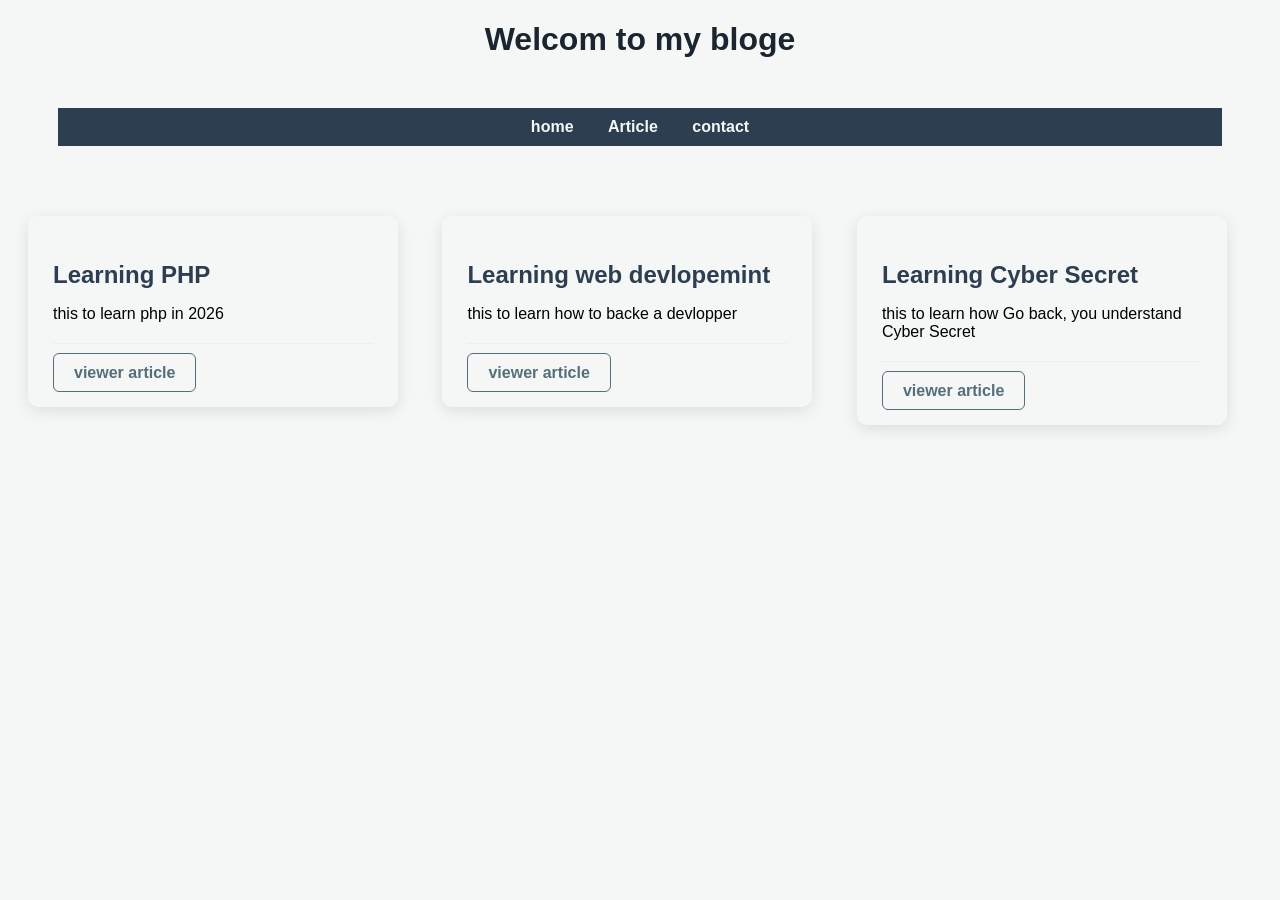
<file: index.html>
<!DOCTYPE html>
<html lang="en">
<head>
    <meta charset="UTF-8">
    <meta name="viewport" content="width=device-width, initial-scale=1.0">
    <link rel="stylesheet" href="index.css">
    <title>salman bloge</title>
</head>
<body>   
     <header>
        <h1>Welcom to my bloge</h1>
    </header>
    <nav>
    
        <a href="index.html">home</a>
        <a href="article.html">Article</a>
        <a href="contact.html">contact</a>
    </nav>
    <main>
        <section>
            <article id="art1">
                <h2>Learning PHP</h2>
                <p>this to learn php in 2026  </p>
                <a href="article_php.html" class="linik_art" >viewer article</a>
                
            </article>
            <article id="art2"> 
                <h2>Learning web devlopemint</h2>
                <p>this to learn how to backe a devlopper</p>
                <a href="article_web.html" class="linik_art">viewer article</a>
                
            </article>
            <article id="art3">
                <h2>Learning Cyber ​​Secret</h2>
                <p>this to learn how Go back, you understand Cyber ​​Secret</p>
                
                <a href="article_cyber.html" class="linik_art">viewer article</a>
            </article>
        </section>
    </main>
    
</body>
</html>
</file>
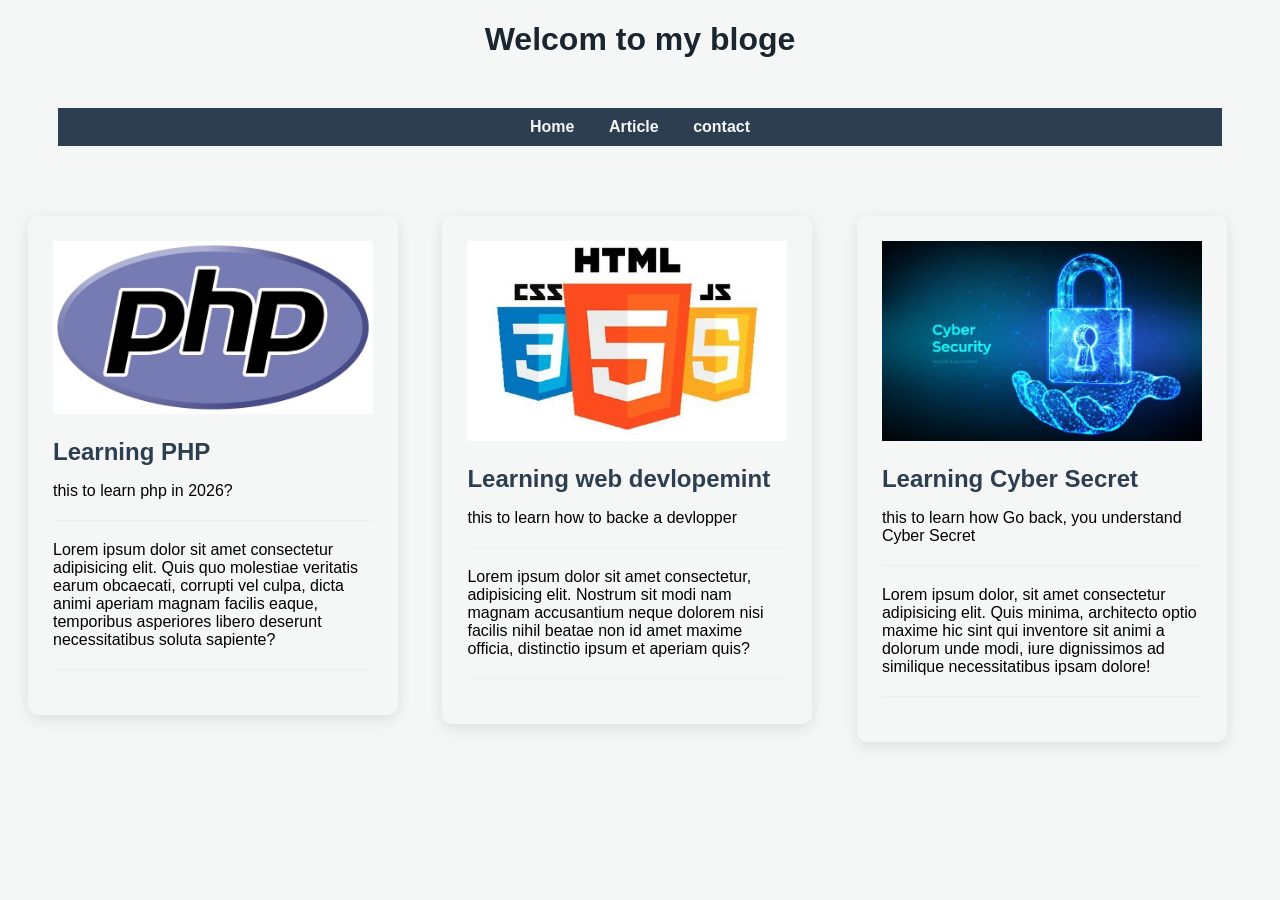
<file: article.html>
<!DOCTYPE html>
<html lang="en">
<head>
    <meta charset="UTF-8">
    <meta name="viewport" content="width=device-width, initial-scale=1.0">
    <title>salman baloge</title>
    <link rel="stylesheet" href="aericle.css">
</head>
<body>
    <header>
         <h1>Welcom to my bloge</h1>
    </header>
        <nav>
           
            <a href="index.html">Home</a>
            <a href="article.html">Article</a>
            <a href="contact.html">contact</a>
        </nav>
        <main>
        <section>
            <article class="art1">
                <img src="photo/téléchargement.jpg" alt="">
             <h2>Learning PHP</h2>
                <p>this to learn php in 2026?  </p>
                <p>Lorem ipsum dolor sit amet consectetur adipisicing elit. 
                    Quis quo molestiae veritatis earum obcaecati, 
                    corrupti vel culpa, dicta animi aperiam magnam facilis eaque,
                     temporibus asperiores libero deserunt necessitatibus soluta sapiente?</p>
                    </article>
                    <article class="art2">
                        <img src="photo/téléchargement (1).jpg" alt="">
                <h2>Learning web devlopemint</h2>
                <p>this to learn how to backe a devlopper</p>
                <p>Lorem ipsum dolor sit amet consectetur, adipisicing elit. 
                    Nostrum sit modi nam magnam accusantium neque dolorem nisi facilis nihil beatae non 
                    id amet maxime officia, distinctio ipsum et aperiam quis?
                </p>
            </article>
            
            <article class="art3">
                <img src="photo/Why NJ Small Businesses Need to Prioritize Cybersecurity_ Insights and Strategies.jpg" alt="">
                <h2>Learning Cyber ​​Secret</h2>
                <p>this to learn how Go back, you understand Cyber ​​Secret</p>
                <p>Lorem ipsum dolor, sit amet consectetur adipisicing elit. Quis minima, 
                    architecto optio maxime hic sint qui inventore sit animi a dolorum unde modi, 
                    iure dignissimos ad similique necessitatibus ipsam dolore!</p>
            </article>
        </section>
    </main>
</body>
</html>
</file>
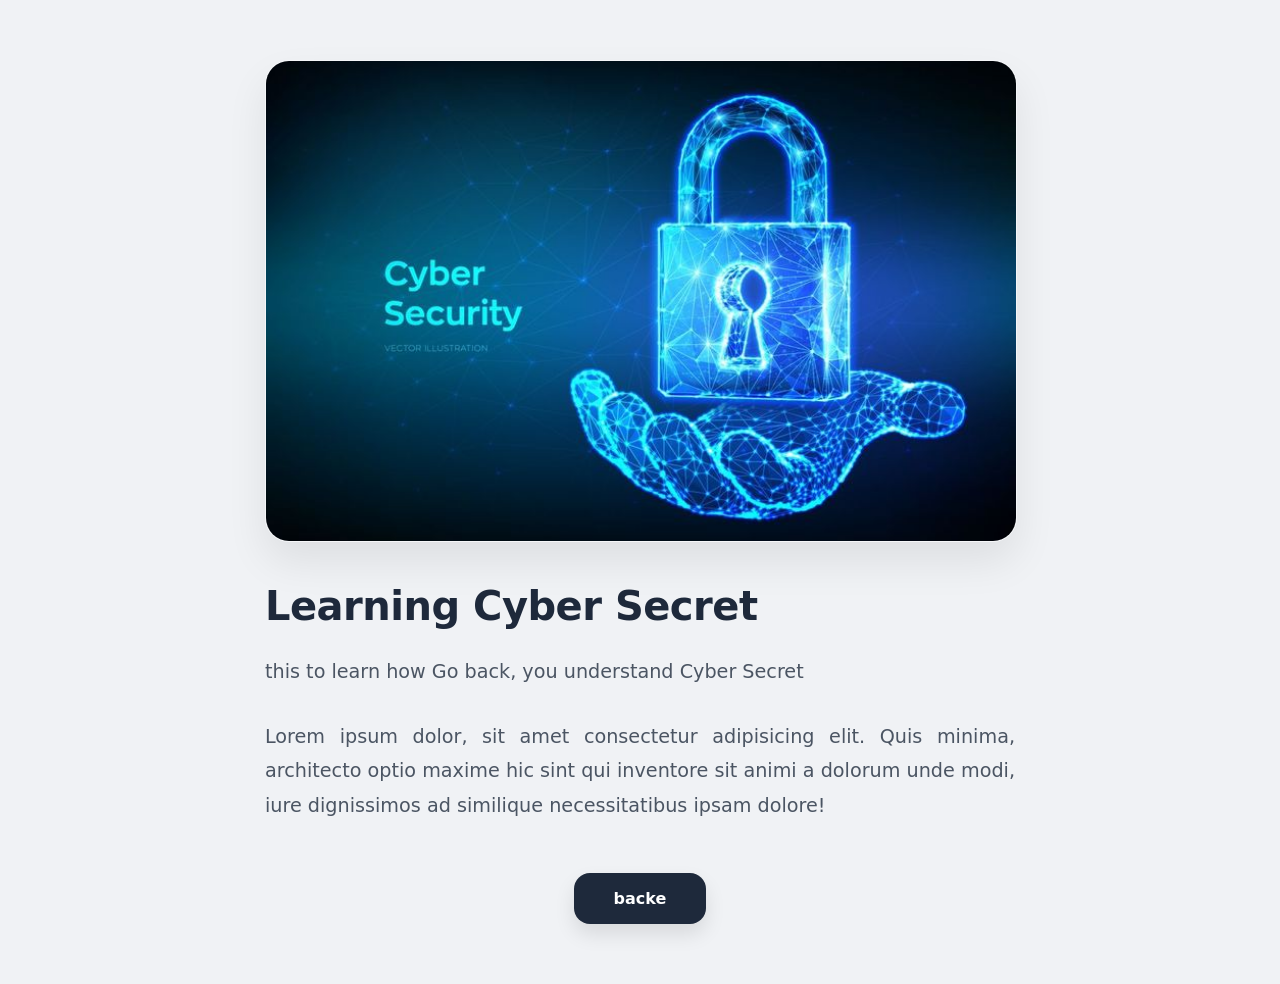
<file: article_cyber.html>
<!DOCTYPE html>
<html lang="en">
<head>
    <meta charset="UTF-8">
    <meta name="viewport" content="width=device-width, initial-scale=1.0">
    <title>salman bloge</title>
    <link rel="stylesheet" href="article_php.css">
</head>
<body>
     <article class="art3">
                <img src="photo/Why NJ Small Businesses Need to Prioritize Cybersecurity_ Insights and Strategies.jpg" alt="">
                <h2>Learning Cyber ​​Secret</h2>
                <p>this to learn how Go back, you understand Cyber ​​Secret</p>
                <p>Lorem ipsum dolor, sit amet consectetur adipisicing elit. Quis minima, 
                    architecto optio maxime hic sint qui inventore sit animi a dolorum unde modi, 
                    iure dignissimos ad similique necessitatibus ipsam dolore!</p>
            </article>
              <a href="index.html">backe</a>
</body>
</html>
</file>
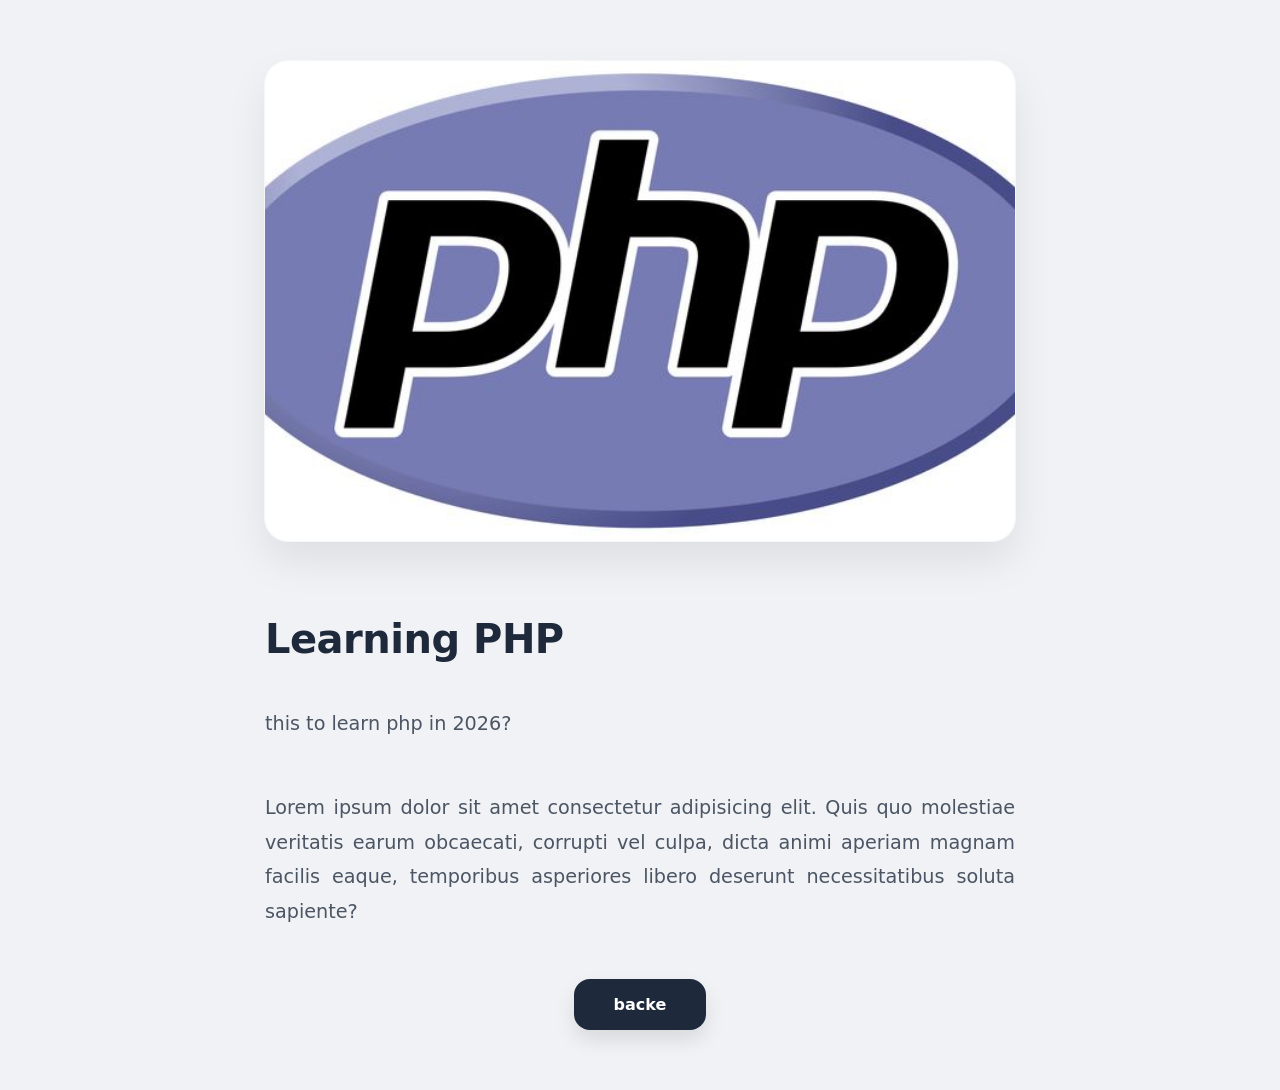
<file: article_php.html>
<!DOCTYPE html>
<html lang="en">
<head>
    <meta charset="UTF-8">
    <meta name="viewport" content="width=device-width, initial-scale=1.0">
    <title>salman bloge</title>
    <link rel="stylesheet" href="article_php.css">
</head>
<body>
     <img src="photo/téléchargement.jpg" alt="">
             <h2>Learning PHP</h2>
                <p>this to learn php in 2026?  </p>
                <p>Lorem ipsum dolor sit amet consectetur adipisicing elit. 
                    Quis quo molestiae veritatis earum obcaecati, 
                    corrupti vel culpa, dicta animi aperiam magnam facilis eaque,
                     temporibus asperiores libero deserunt necessitatibus soluta sapiente?</p>
                    </article>

            <a href="index.html">backe</a>
</body>
</html>
</file>
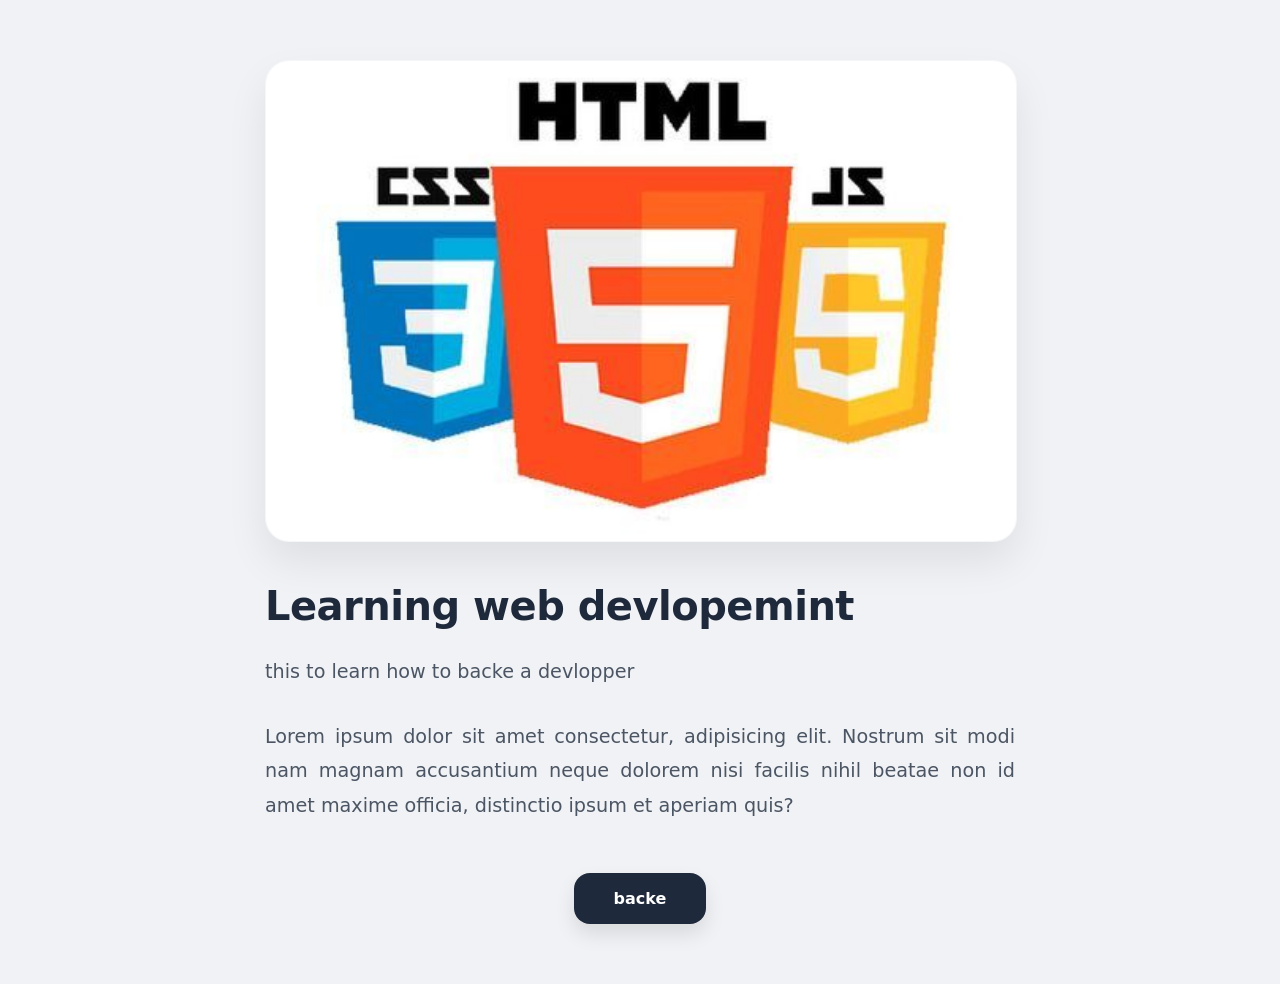
<file: article_web.html>
<!DOCTYPE html>
<html lang="en">
<head>
    <meta charset="UTF-8">
    <meta name="viewport" content="width=device-width, initial-scale=1.0">
    <title>salman bloge</title>
    <link rel="stylesheet" href="article_php.css">
</head>
<body>
    <article class="art2">
                        <img src="photo/téléchargement (1).jpg" alt="">
                <h2>Learning web devlopemint</h2>
                <p>this to learn how to backe a devlopper</p>
                <p>Lorem ipsum dolor sit amet consectetur, adipisicing elit. 
                    Nostrum sit modi nam magnam accusantium neque dolorem nisi facilis nihil beatae non 
                    id amet maxime officia, distinctio ipsum et aperiam quis?
                </p>
            </article>
              <a href="index.html">backe</a>
</body>
</html>
</file>
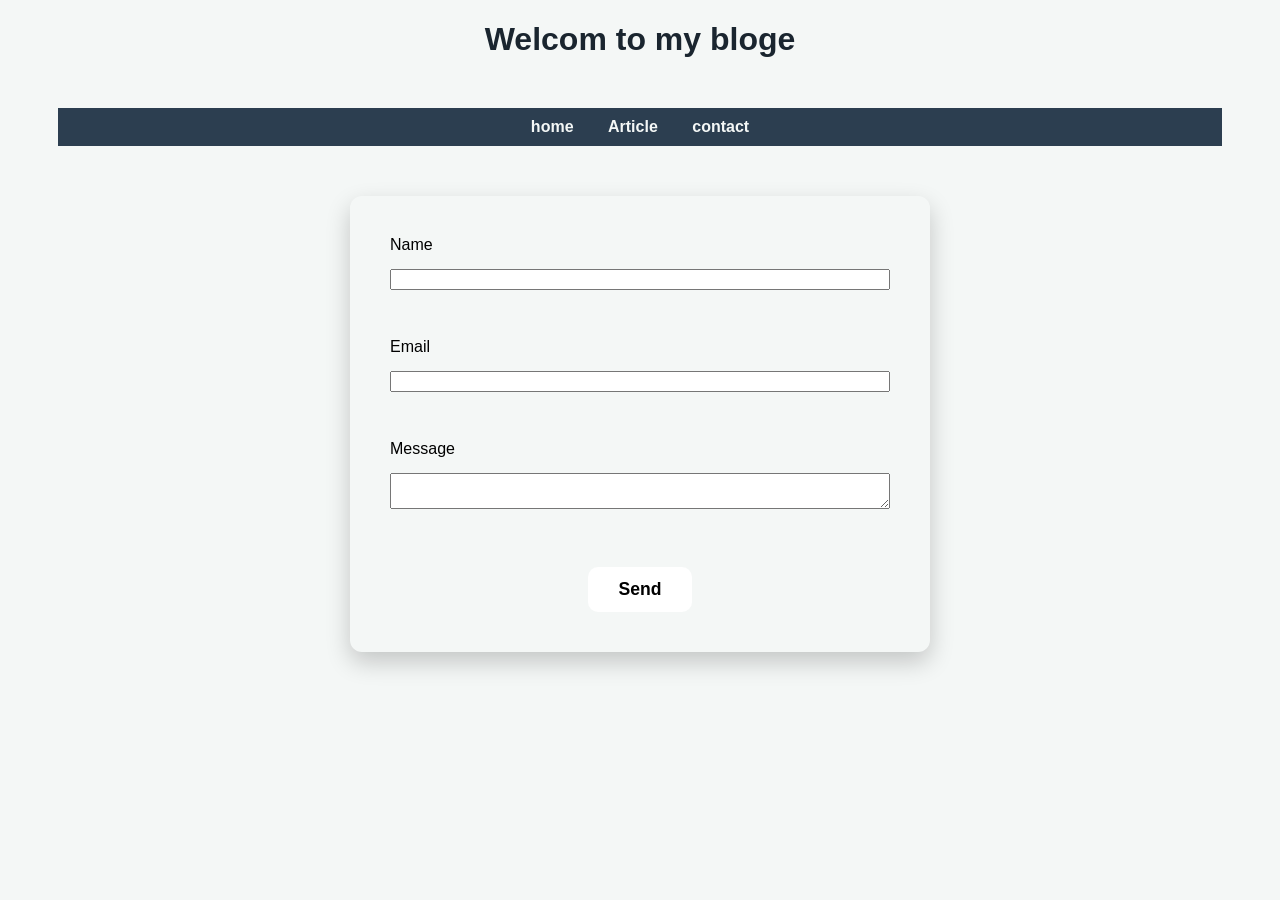
<file: contact.html>
<!DOCTYPE html>
<html lang="en">
<head>
    <meta charset="UTF-8">
    <meta name="viewport" content="width=device-width, initial-scale=1.0">
    <title>salman bloge</title>
    <link rel="stylesheet" href="conract.css">
</head>
<body>
    
    <header>
      <h1>Welcom to my bloge</h1>
    </header>


    <nav>
        
        <a href="index.html">home</a>
        <a href="article.html">Article</a>
        <a href="contact.html">contact</a>
    </nav>

    <form action="">
        <label for="">Name</label>
        <input type="text" name="" id="">
        <br>
        <label for="">Email</label>
        <input type="email" name="" id="">
        <br>
        <label for="">Message</label>
        <textarea name="" id=""></textarea>
        <br>
        <button type="submit">Send</button>
    </form>
</body>
</html>
</file>
<file: index.css>
:root {
    --main-bg: #f4f7f6;
    --card-bg: #ffffff;
    --nav-bg: #2c3e50;
    --title-color: #1a252f;
    --body-text: #546e7a;
    --white-text: #ffffff;
    --action-edit: #3498db;
    --action-delete: #e74c3c;
    --action-add: #2ecc71;
    --border-soft: #dee2e6;
    --radius: 10px;
    --shadow: 0 4px 15px rgba(0,0,0,0.1);
    
}

body{
    background-color: var(--main-bg);
    font-family: 'Segoe UI', Tahoma, Geneva, Verdana, sans-serif;
}
header{
    text-align: center;
    color: var(--title-color);

}
nav{
    background-color: var(--nav-bg);
    padding: 10px;
    margin: 50px;
    text-align: center;
}
nav a {
    text-decoration: none;
    color: var(--text-main);
    margin: 0 15px; 
    font-weight: bold;
    transition: 0.3s;
    color: #f4f7f6;
}
nav a:hover {
    color: var(--body-text); 
}
main{
    background: var(--main-bg);
    display: flex;
    flex-direction: row;
}
article {
    background-color: var(--bg-card);
    padding: 25px;
    border-radius: var(--radius);
    box-shadow: var(--shadow);
    width: 320px;
    margin: 20px;
    display: inline-block; 
    vertical-align: top;
}

article h2 {
    color: #2c3e50;
    margin-bottom: 15px;
}

article p {
    color: var(--text-p);
    border-bottom: 1px solid #eee; 
    padding-bottom: 20px;
    margin-bottom: 20px;
}

.linik_art {
    background-color: var(--btn-blue);
    color: var(--body-text);
    border: solid 1px #546e7a;
    padding: 10px 20px;
    border-radius: 6px ;
    cursor: pointer;
    font-weight: bold;
    color: #546e7a;
    text-decoration: none;
}
.linik_art:hover{
    color:#151819;

}
.linik_art:hover {
    background-color: #2980b9;
    transform: scale(1.05); 
}

.linik_art:active {
    transform: scale(0.95);
}
</file>
<file: aericle.css>
:root {
    --main-bg: #f4f7f6;
    --card-bg: #ffffff;
    --nav-bg: #2c3e50;
    --title-color: #1a252f;
    --body-text: #546e7a;
    --white-text: #ffffff;
    --action-edit: #3498db;
    --action-delete: #e74c3c;
    --action-add: #2ecc71;
    --border-soft: #dee2e6;
    --radius: 10px;
    --shadow: 0 4px 15px rgba(0,0,0,0.1);
    
}

body{
    background-color: var(--main-bg);
    font-family: 'Segoe UI', Tahoma, Geneva, Verdana, sans-serif;
}
header{
    text-align: center;
    color: var(--title-color);

}
nav{
    background-color: var(--nav-bg);
    padding: 10px;
    margin: 50px;
    text-align: center;
}
nav a {
    text-decoration: none;
    color: var(--text-main);
    margin: 0 15px; 
    font-weight: bold;
    transition: 0.3s;
    color: #f4f7f6;
}
nav a:hover {
    color: var(--body-text); 
}

main{
    background: var(--main-bg);
    display: flex;
    flex-direction: row;
}
article {
    background-color: var(--bg-card);
    padding: 25px;
    border-radius: var(--radius);
    box-shadow: var(--shadow);
    width: 320px;
    margin: 20px;
    display: inline-block; 
    vertical-align: top;
}

article h2 {
    color: #2c3e50;
    margin-bottom: 15px;
}

article p {
    color: var(--text-p);
    border-bottom: 1px solid #eee; 
    padding-bottom: 20px;
    margin-bottom: 20px;
}

 img{
    width: 100%;
    max-width: 360px;
    max-height: 200px;
    object-fit: cover;
 }
</file>
<file: article_php.css>
body {
    background-color: #f0f2f5;
    margin: 0;
    font-family: 'Segoe UI', system-ui, -apple-system, sans-serif;
    display: flex;
    flex-direction: column;
    align-items: center;
    padding: 60px 20px;
    color: #1a1a1a;
}

img {
    width: 100%;
    max-width: 750px;
    height: 480px;
    display: block;
    margin: 0 auto 40px auto;
    border-radius: 24px;
    box-shadow: 0 20px 40px rgba(0,0,0,0.08);
    object-fit: cover;
    border: 1px solid rgba(255,255,255,0.3);
}

h2 {
    font-size: 2.5rem;
    color: #1e293b;
    max-width: 750px;
    width: 100%;
    margin-bottom: 25px;
    font-weight: 800;
    line-height: 1.2;
    letter-spacing: -0.5px;
}

p {
    font-size: 1.2rem;
    color: #4b5563;
    max-width: 750px;
    width: 100%;
    line-height: 1.8;
    margin-bottom: 30px;
    text-align: justify;
}

a {
    display: inline-block;
    background-color: #1e293b;
    color: #ffffff;
    padding: 16px 40px;
    text-decoration: none;
    border-radius: 16px;
    font-weight: 600;
    font-size: 1rem;
    margin-top: 20px;
    transition: all 0.4s cubic-bezier(0.175, 0.885, 0.32, 1.275);
    box-shadow: 0 10px 20px rgba(0,0,0,0.1);
}

a:hover {
    background-color: #334155;
    transform: translateY(-5px);
    box-shadow: 0 15px 30px rgba(0,0,0,0.15);
}
</file>
<file: conract.css>
:root {
    --main-bg: #f4f7f6;
    --card-bg: #ffffff;
    --nav-bg: #2c3e50;
    --title-color: #1a252f;
    --body-text: #546e7a;
    --white-text: #ffffff;
    --action-edit: #3498db;
    --action-delete: #e74c3c;
    --action-add: #2ecc71;
    --border-soft: #dee2e6;
    --radius: 10px;
    --shadow: 0 4px 15px rgba(0,0,0,0.1);
}
body{
    background-color: var(--main-bg);
    font-family: 'Segoe UI', Tahoma, Geneva, Verdana, sans-serif;
}
header{
    text-align: center;
    color: var(--title-color);

}
nav{
    background-color: var(--nav-bg);
    padding: 10px;
    margin: 50px;
    text-align: center;
}
nav a {
    text-decoration: none;
    color: var(--text-main);
    margin: 0 15px; 
    font-weight: bold;
    transition: 0.3s;
    color: #f4f7f6;
}
nav a:hover {
    color: var(--body-text); 
}
form{
    background-color: var(--bg-form);
    padding: 40px;
    border-radius: 12px;
    width: 100%;
    max-width: 500px; 
    margin: 50px auto; 
    display: flex;
    flex-direction: column;
    gap: 15px; 
    box-shadow: 0 10px 25px rgba(0,0,0,0.2);
}
button {
    background-color: #ffffff;
    color: var(--bg-form);
    border: none;
    padding: 12px 30px;
    border-radius: var(--radius);
    font-weight: bold;
    font-size: 1.1rem;
    cursor: pointer;
    align-self: center; 
    transition: var(--transition);
    margin-top: 10px;
}

button:hover {
    background-color: #e0e0e0;
    transform: translateY(-3px);
    box-shadow: 0 5px 15px rgba(0,0,0,0.1);
}
</file>
